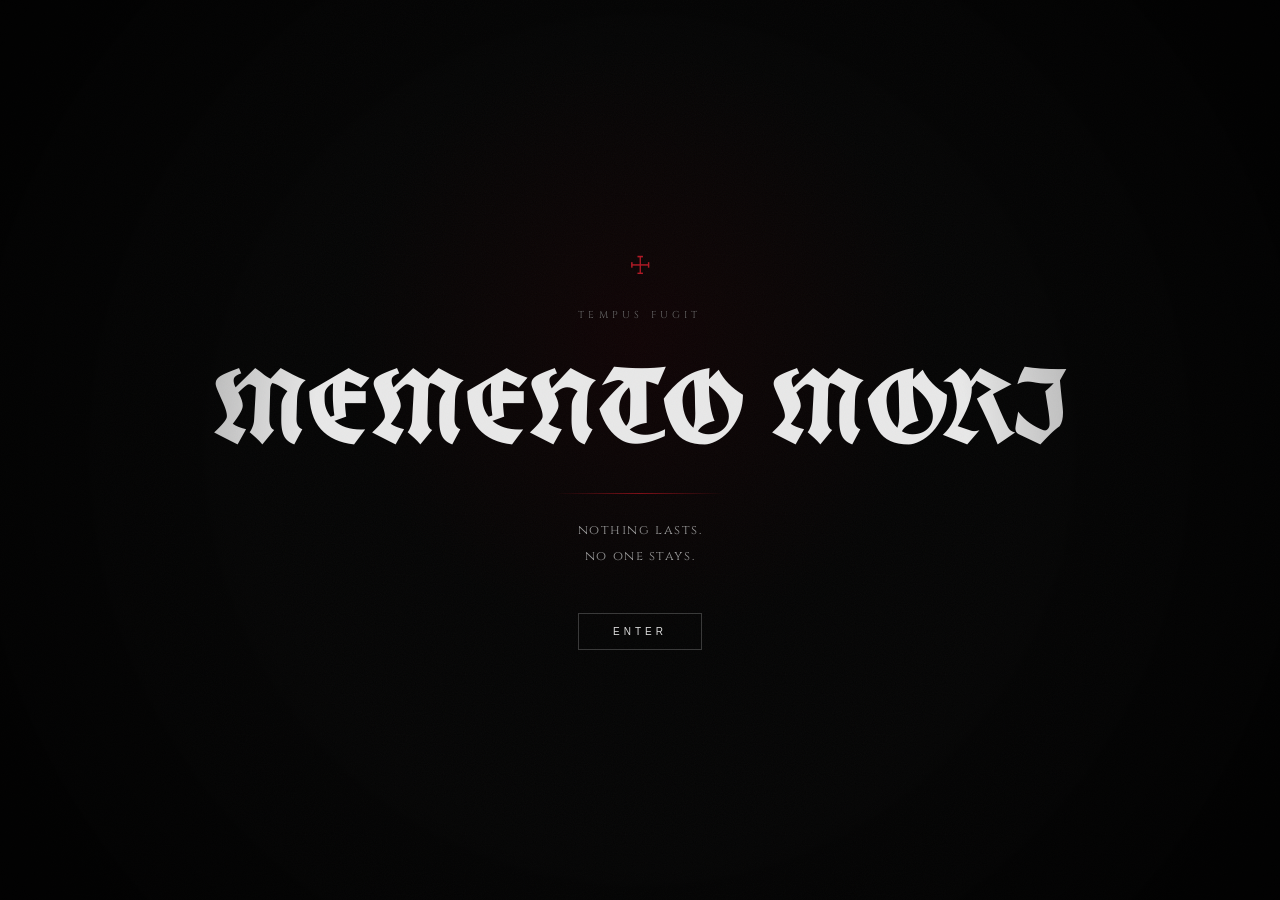
<file: index.html>
<!DOCTYPE html>
<html lang="en">
<head>
<meta charset="UTF-8">
<meta name="viewport" content="width=device-width, initial-scale=1.0">
<meta name="theme-color" content="#050505">
<title>Memento Mori</title>
<link rel="preconnect" href="https://fonts.googleapis.com">
<link rel="preconnect" href="https://fonts.gstatic.com" crossorigin>
<link href="https://fonts.googleapis.com/css2?family=Cinzel:wght@400;500;600;700&family=UnifrakturCook:wght@700&display=swap" rel="stylesheet">
<link rel="stylesheet" href="style.css">
<style>
.music-link-container {
  text-align: center;
  margin: 40px 0 20px;
}
.music-btn {
  display: inline-block;
  font-family: 'Cinzel', serif;
  font-size: 11px;
  letter-spacing: 0.35em;
  color: #aaa;
  text-decoration: none;
  border: 1px solid var(--line, rgba(255, 255, 255, 0.15));
  background: rgba(10, 10, 10, 0.6);
  padding: 14px 32px;
  transition: all 0.3s ease;
  text-transform: uppercase;
}
.music-btn:hover {
  color: #fff;
  border-color: var(--red, #7e0d15);
  box-shadow: 0 0 25px rgba(126, 13, 21, 0.25);
  background: rgba(126, 13, 21, 0.08);
}
</style>
</head>
<body>
<div class="noise"></div><div class="vignette"></div>
<main>
<section id="landing" class="landing active">
<div class="sigil">☩</div><p class="eyebrow">TEMPUS FUGIT</p><h1>MEMENTO MORI</h1><div class="line"></div>
<p class="quote">nothing lasts.<br>no one stays.</p><button id="enterBtn">ENTER</button>
</section>
<section id="site" class="site">
<header><span>MM // 2026</span><span id="clock">00:00:00</span></header>
<div class="hero"><div class="moon">☾</div><p class="eyebrow">ARCHIVE / 001</p><h2>𝕸𝖊𝖒𝖊𝖓𝖙𝖔 𝕸𝖔𝖗𝖎</h2><p id="changingText">I trusted you.</p><small>and I learned what trust costs.</small></div>
<div class="content">
<article><span class="label">01 — ABOUT</span><p>Some things disappear slowly.<br>Some people do it all at once.</p><p class="dim">We remember the promises.<br>We forget who broke them.</p></article>
<article class="words"><span class="label">02 — FRAGMENTS</span><div class="word-grid"><span>𝕳𝖔𝖕𝖊</span><span>𝕿𝖗𝖚𝖘𝖙</span><span>𝕸𝖊𝖒𝖔𝖗𝖞</span><span>𝕾𝖎𝖑𝖊𝖓𝖈𝖊</span><span>𝕽𝖊𝖌𝖗𝖊𝖙</span><span>𝕱𝖆𝖉𝖊</span></div></article>
<article><span class="label">03 — LAST WORD</span><p class="secret">“Everyone you trust eventually becomes a memory.”</p><p class="tiny">click the eye</p><button id="eye" class="eye">◉</button></article>
</div>

<div class="music-link-container">
  <a href="music.html" class="music-btn">☩ MUSIC ARCHIVE ☩</a>
</div>

<footer><p>memento mori — remember that you must die.</p></footer>
</section>
</main>
<div id="modal" class="modal"><div class="modal-box"><button id="close">×</button><span class="eyebrow">HIDDEN // 333</span><h3>YOU FOUND IT.</h3><p>“Hope is a beautiful lie when you already know the ending.”</p><span class="cursor">_</span></div></div>
<script src="script.js"></script>
</body></html>
</file>
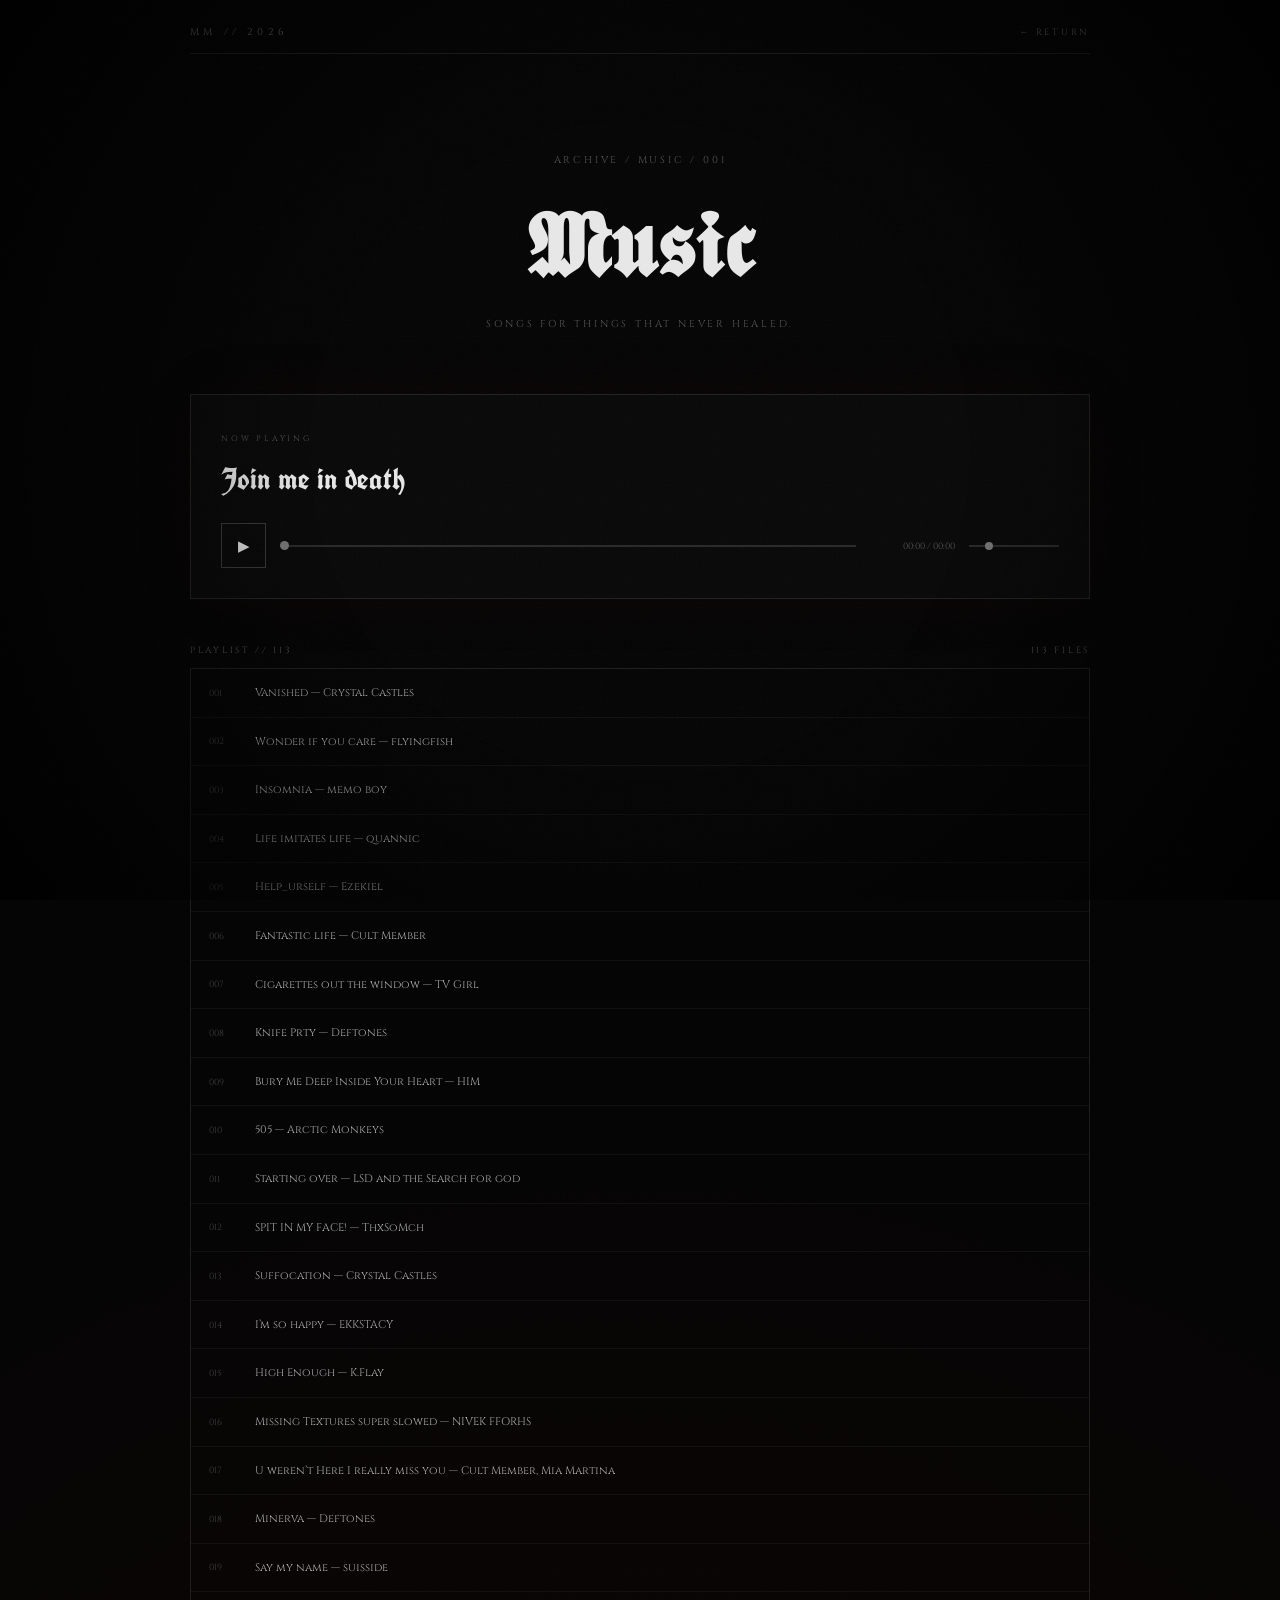
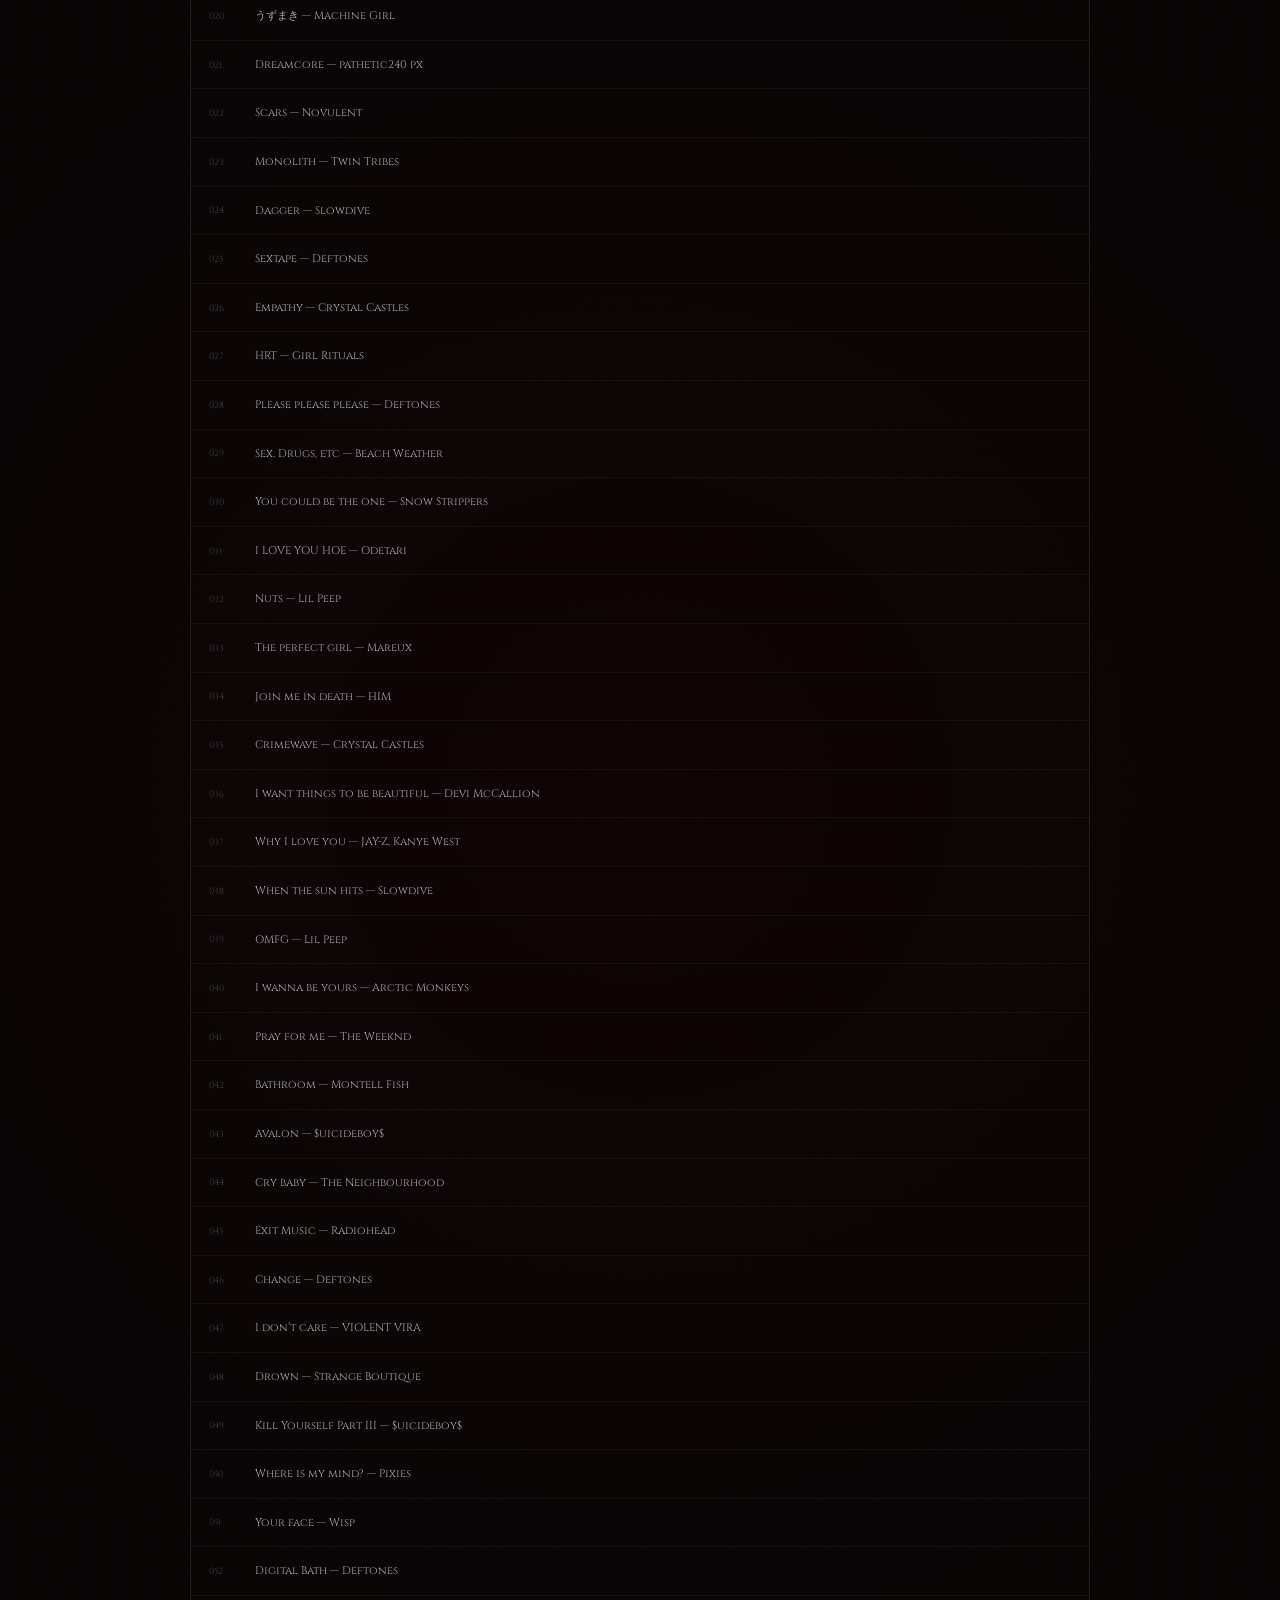
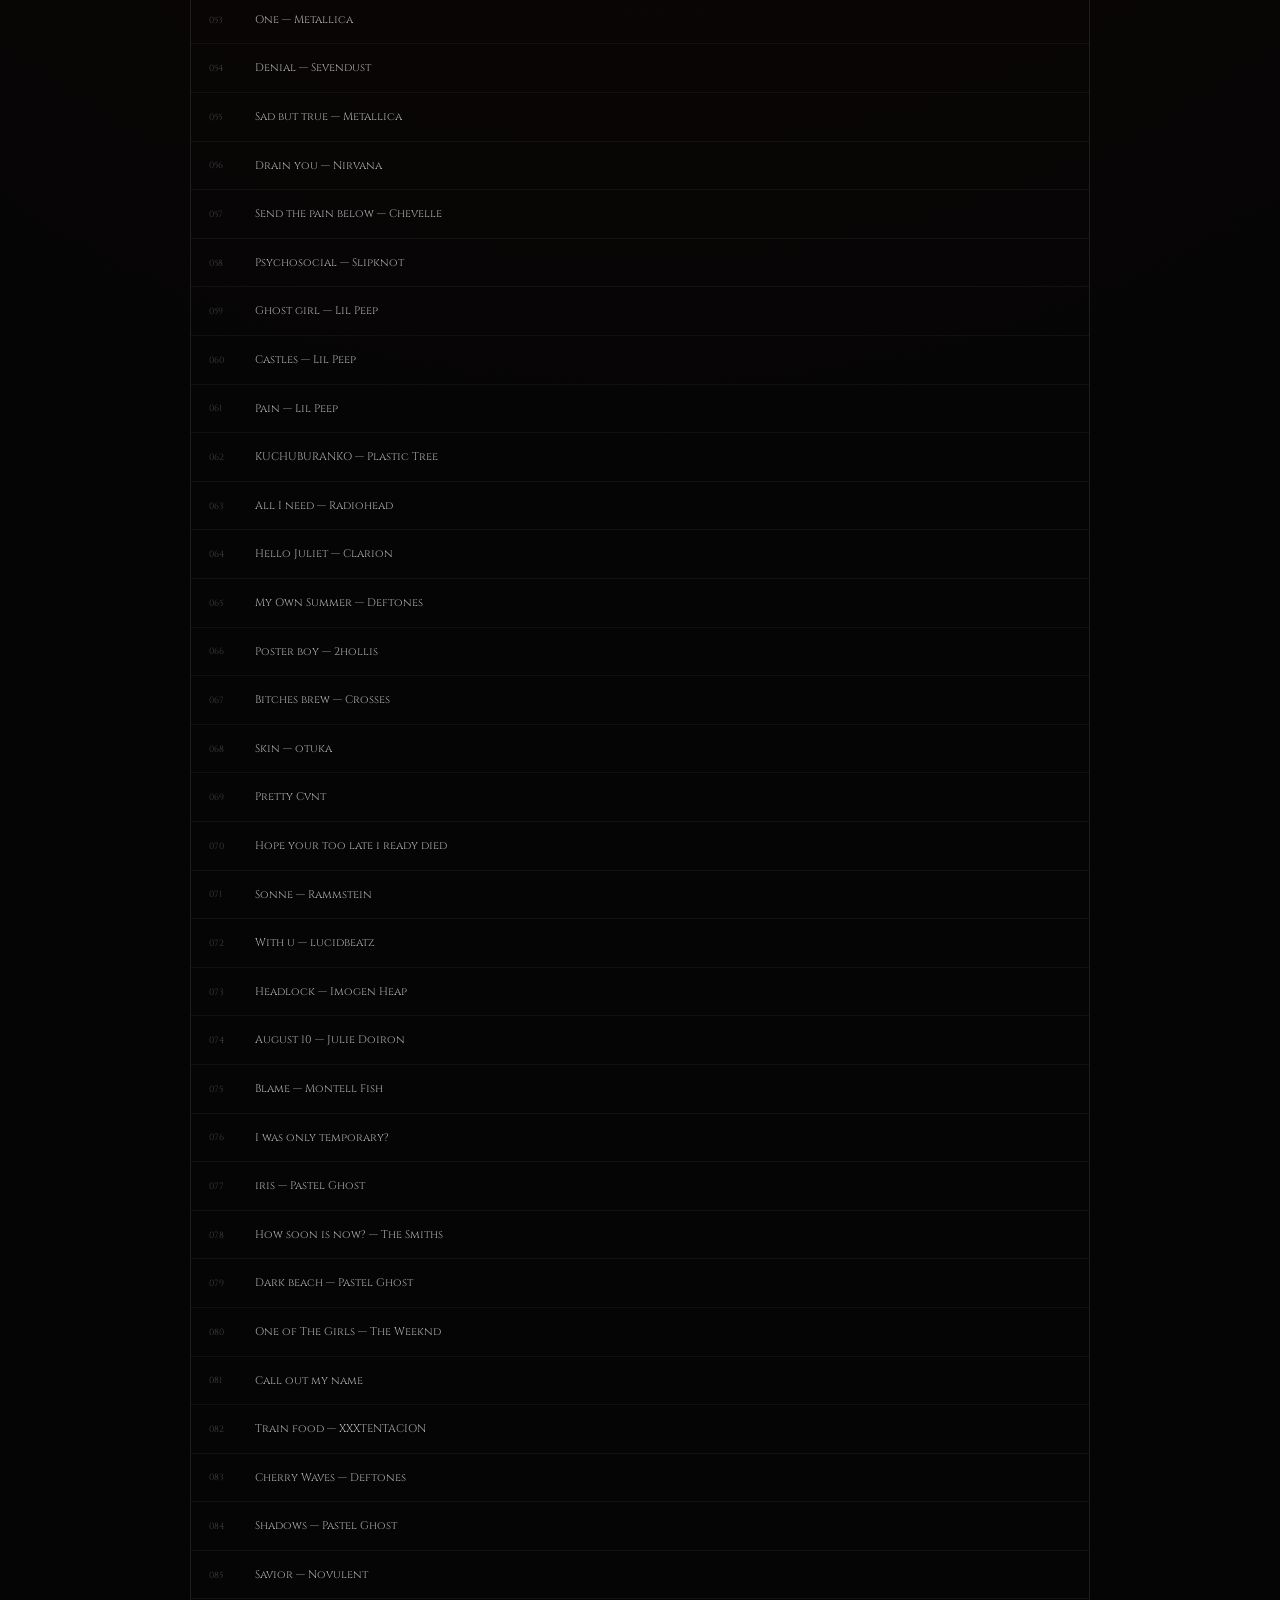
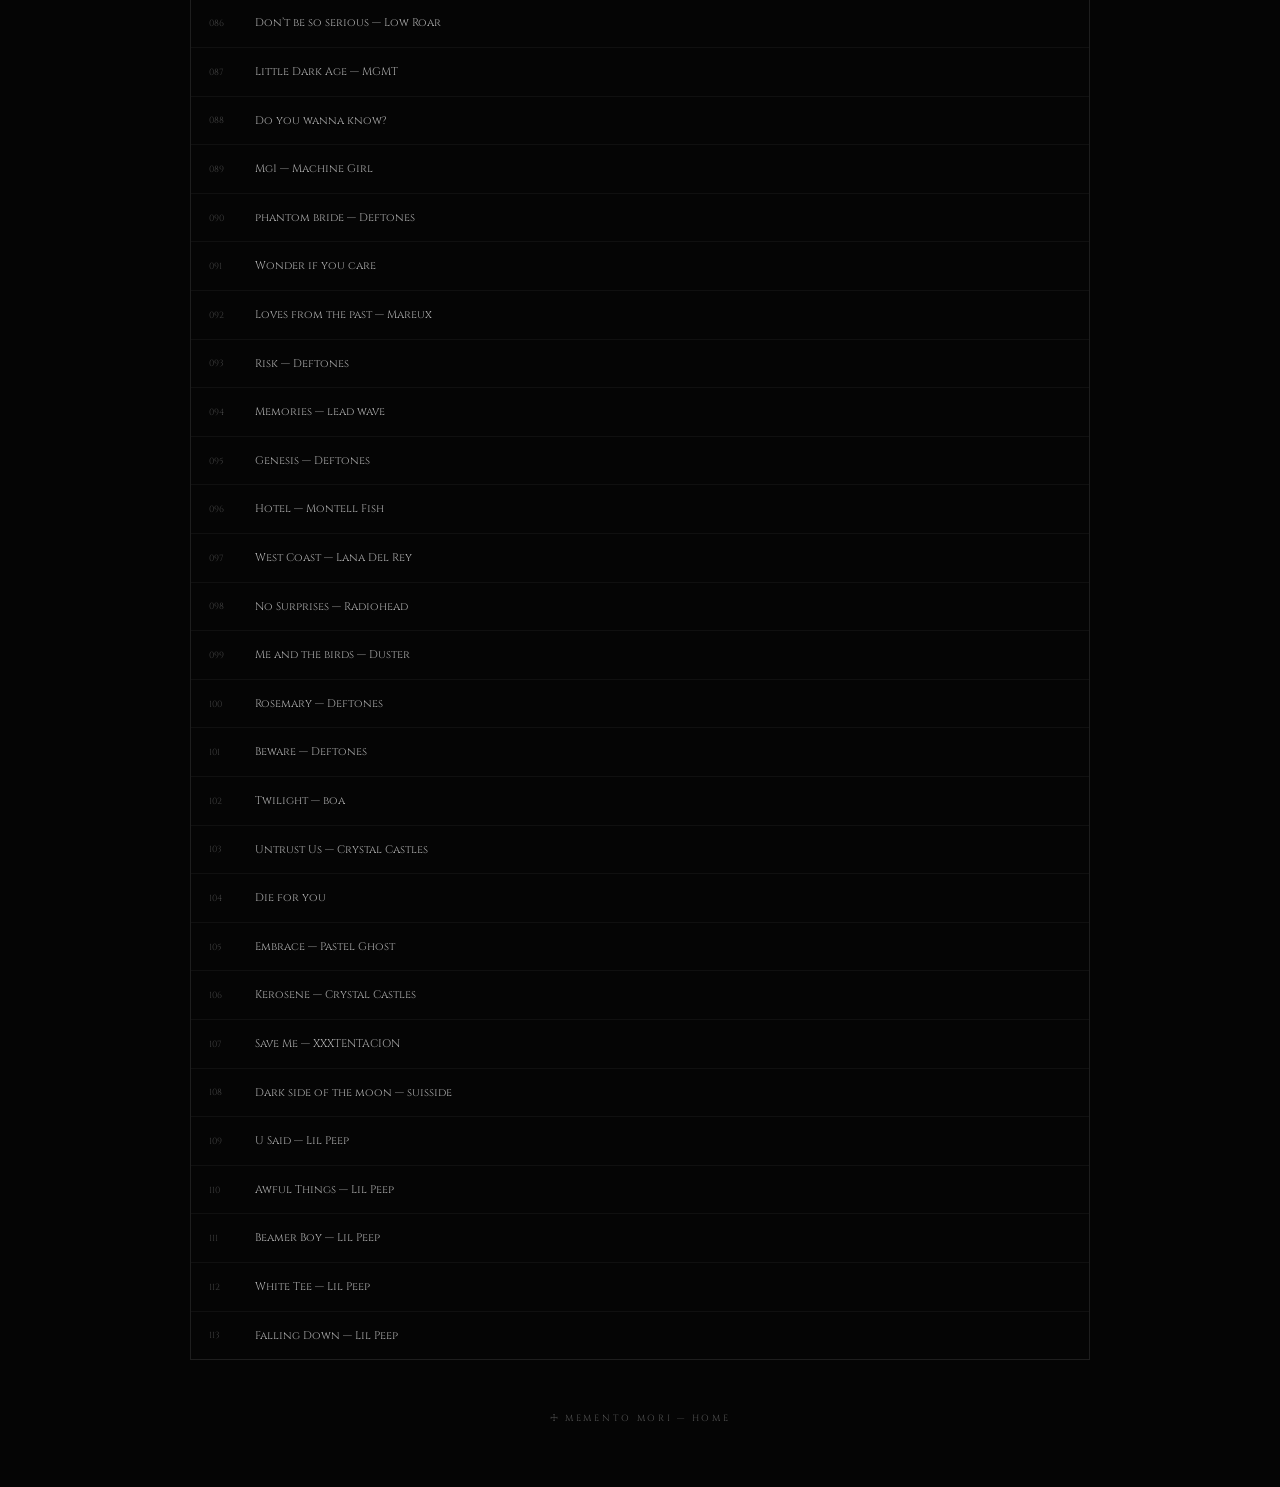
<file: music.html>
<!DOCTYPE html>
<html lang="en">
<head>
<meta charset="UTF-8">
<meta name="viewport" content="width=device-width, initial-scale=1.0">
<meta name="theme-color" content="#050505">
<title>MUSIC // 001 — Memento Mori</title>
<link rel="preconnect" href="https://fonts.googleapis.com">
<link rel="preconnect" href="https://fonts.gstatic.com" crossorigin>
<link href="https://fonts.googleapis.com/css2?family=Cinzel:wght@400;500;600;700&family=UnifrakturCook:wght@700&display=swap" rel="stylesheet">
<link rel="stylesheet" href="style.css">
<style>
.music-page{min-height:100vh;padding:25px 7vw 60px}.music-wrap{width:min(900px,100%);margin:0 auto}.music-top{display:flex;justify-content:space-between;align-items:center;border-bottom:1px solid var(--line);padding-bottom:14px}.back{color:#666;text-decoration:none;font-size:9px;letter-spacing:.3em}.back:hover{color:#aaa}.music-hero{text-align:center;padding:11vh 0 7vh}.music-hero h1{font-size:clamp(50px,8vw,90px);margin:16px 0}.music-hero p{color:#555;font-size:10px;letter-spacing:.28em;text-transform:uppercase}.player{border:1px solid var(--line);background:rgba(10,10,10,.82);padding:30px;box-shadow:0 0 70px rgba(126,13,21,.06)}.now-label{font-size:8px;letter-spacing:.35em;color:#555}.now-title{font-family:UnifrakturCook,serif;font-size:30px;margin:12px 0 25px;min-height:38px}.controls{display:flex;align-items:center;gap:14px}.play{width:45px;height:45px;border:1px solid #383838;background:none;color:#ddd;cursor:pointer;font-size:15px}.play:hover{border-color:var(--red);color:#fff}.progress{flex:1;appearance:none;height:2px;background:#292929;cursor:pointer}.progress::-webkit-slider-thumb{appearance:none;width:9px;height:9px;border-radius:50%;background:#777}.time{color:#555;font-size:9px;min-width:85px;text-align:right}.volume{width:90px;appearance:none;height:2px;background:#292929}.volume::-webkit-slider-thumb{appearance:none;width:8px;height:8px;border-radius:50%;background:#777}.playlist-head{display:flex;justify-content:space-between;margin:45px 0 12px;color:#555;font-size:9px;letter-spacing:.3em}.playlist{border:1px solid var(--line)}.track{display:flex;gap:18px;align-items:center;padding:15px 18px;border-bottom:1px solid rgba(255,255,255,.045);cursor:pointer;transition:.2s}.track:last-child{border-bottom:0}.track:hover,.track.active{background:rgba(126,13,21,.09)}.num{width:28px;color:#3f3f3f;font-size:9px}.track-name{color:#aaa;font-size:11px;line-height:1.6}.track.active .track-name{color:#ddd}.music-footer{text-align:center;margin-top:45px}.music-footer a{color:#555;text-decoration:none;font-size:9px;letter-spacing:.3em}.music-footer a:hover{color:#aaa}@media(max-width:600px){.music-page{padding:18px 5vw 40px}.player{padding:23px 18px}.controls{gap:9px}.volume{width:55px}.time{min-width:65px}.track{padding:13px 12px;gap:10px}.track-name{font-size:10px}}
</style>
</head>
<body>
<div class="noise"></div><div class="vignette"></div>
<main class="music-page"><div class="music-wrap">
<div class="music-top"><span class="eyebrow">MM // 2026</span><a class="back" href="index.html">← RETURN</a></div>
<section class="music-hero"><p>ARCHIVE / MUSIC / 001</p><h1>𝕸𝖚𝖘𝖎𝖈</h1><p>songs for things that never healed.</p></section>
<section class="player"><span class="now-label">NOW PLAYING</span><div id="nowTitle" class="now-title">Join me in death</div><div class="controls"><button id="playBtn" class="play">▶</button><input id="progress" class="progress" type="range" min="0" max="100" value="0"><span id="time" class="time">00:00 / 00:00</span><input id="volume" class="volume" type="range" min="0" max="1" step="0.01" value="0.2"></div><audio id="audio" preload="metadata" loop src="background.mp3"></audio></section>
<div class="playlist-head"><span>PLAYLIST // 113</span><span id="count">113 FILES</span></div><div id="playlist" class="playlist"></div>
<div class="music-footer"><a href="index.html">☩ MEMENTO MORI — HOME</a></div>
</div></main>
<script>
const songs=[
'Vanished — Crystal Castles','Wonder if you care — flyingfish','Insomnia — memo boy','Life imitates life — quannic','Help_urself — Ezekiel','Fantastic life — Cult Member','Cigarettes out the window — TV Girl','Knife Prty — Deftones','Bury Me Deep Inside Your Heart — HIM','505 — Arctic Monkeys','Starting over — LSD and the Search for god','SPIT IN MY FACE! — ThxSoMch','Suffocation — Crystal Castles','I’m so happy — EKKSTACY','High Enough — K.Flay','Missing Textures super slowed — NIVEK FFORHS','U weren’t Here I really miss you — Cult Member, Mia Martina','Minerva — Deftones','Say my name — suisside','うずまき — Machine Girl','Dreamcore — pathetic240 px','Scars — Novulent','Monolith — Twin Tribes','Dagger — Slowdive','Sextape — Deftones','Empathy — Crystal Castles','HRT — Girl Rituals','Please please please — Deftones','Sex, Drugs, etc — Beach Weather','You could be the one — Snow Strippers','I LOVE YOU HOE — Odetari','Nuts — Lil Peep','The perfect girl — Mareux','Join me in death — HIM','Crimewave — Crystal Castles','I want things to be beautiful — Devi McCallion','Why I love you — JAY-Z, Kanye West','When the sun hits — Slowdive','OMFG — Lil Peep','I wanna be yours — Arctic Monkeys','Pray for me — The Weeknd','Bathroom — Montell Fish','Avalon — $uicideboy$','Cry baby — The Neighbourhood','Exit Music — Radiohead','Change — Deftones','I don’t care — VIOLENT VIRA','Drown — Strange Boutique','Kill Yourself Part III — $uicideboy$','Where is my mind? — Pixies','Your face — Wisp','Digital Bath — Deftones','One — Metallica','Denial — Sevendust','Sad but true — Metallica','Drain you — Nirvana','Send the pain below — Chevelle','Psychosocial — Slipknot','Ghost girl — Lil Peep','Castles — Lil Peep','Pain — Lil Peep','KUCHUBURANKO — Plastic Tree','All I need — Radiohead','Hello Juliet — Clarion','My Own Summer — Deftones','Poster boy — 2hollis','Bitches brew — Crosses','Skin — otuka','Pretty Cvnt','Hope your too late i ready died','Sonne — Rammstein','With u — lucidbeatz','Headlock — Imogen Heap','August 10 — Julie Doiron','Blame — Montell Fish','I was only temporary?','iris — Pastel Ghost','How soon is now? — The Smiths','Dark beach — Pastel Ghost','One of The Girls — The Weeknd','Call out my name','Train food — XXXTENTACION','Cherry Waves — Deftones','Shadows — Pastel Ghost','Savior — Novulent','Don’t be so serious — Low Roar','Little Dark Age — MGMT','Do you wanna know?','Mg1 — Machine Girl','phantom bride — Deftones','Wonder if you care','Loves from the past — Mareux','Risk — Deftones','Memories — lead wave','Genesis — Deftones','Hotel — Montell Fish','West Coast — Lana Del Rey','No Surprises — Radiohead','Me and the birds — Duster','Rosemary — Deftones','Beware — Deftones','Twilight — boa','Untrust Us — Crystal Castles','Die for you','Embrace — Pastel Ghost','Kerosene — Crystal Castles','Save Me — XXXTENTACION','Dark side of the moon — suisside','U Said — Lil Peep','Awful Things — Lil Peep','Beamer Boy — Lil Peep','White Tee — Lil Peep','Falling Down — Lil Peep'
];
const playlist=document.getElementById('playlist'),audio=document.getElementById('audio'),playBtn=document.getElementById('playBtn'),progress=document.getElementById('progress'),volume=document.getElementById('volume'),nowTitle=document.getElementById('nowTitle'),time=document.getElementById('time');

songs.forEach((song,i)=>{
  const row=document.createElement('div');
  row.className='track';
  row.innerHTML='<span class="num">'+String(i+1).padStart(3,'0')+'</span><span class="track-name">'+song+'</span>';
  row.addEventListener('click',()=>{
    document.querySelectorAll('.track').forEach(x=>x.classList.remove('active'));
    row.classList.add('active');
  });
  playlist.appendChild(row);
});

function fmt(s){if(!Number.isFinite(s))return'00:00';return String(Math.floor(s/60)).padStart(2,'0')+':'+String(Math.floor(s%60)).padStart(2,'0')}
playBtn.onclick=()=>{if(audio.paused){audio.play().catch(()=>{});playBtn.textContent='Ⅱ'}else{audio.pause();playBtn.textContent='▶'}};
audio.addEventListener('timeupdate',()=>{progress.value=audio.duration?(audio.currentTime/audio.duration)*100:0;time.textContent=fmt(audio.currentTime)+' / '+fmt(audio.duration)});
progress.oninput=()=>{if(audio.duration)audio.currentTime=(progress.value/100)*audio.duration};
volume.oninput=()=>audio.volume=volume.value;audio.volume=.2;
audio.addEventListener('play',()=>playBtn.textContent='Ⅱ');
audio.addEventListener('pause',()=>playBtn.textContent='▶');
</script>
</body>
</html>
</file>
<file: style.css>
*{box-sizing:border-box;margin:0;padding:0} :root{--bg:#050505;--text:#e8e8e8;--muted:#666;--red:#7e0d15;--line:rgba(255,255,255,.1)}html,body{min-height:100%;background:var(--bg);color:var(--text);font-family:Cinzel,serif}body{overflow-x:hidden;background:radial-gradient(circle at 50% 38%,rgba(90,0,10,.13),transparent 35%),#050505}.noise,.vignette{position:fixed;inset:0;pointer-events:none;z-index:50}.noise{opacity:.035;background-image:url("data:image/svg+xml,%3Csvg xmlns='http://www.w3.org/2000/svg' width='160' height='160'%3E%3Cfilter id='n'%3E%3CfeTurbulence type='fractalNoise' baseFrequency='.9' numOctaves='4'/%3E%3C/filter%3E%3Crect width='100%25' height='100%25' filter='url(%23n)'/%3E%3C/svg%3E")}.vignette{background:radial-gradient(circle,transparent 42%,rgba(0,0,0,.8) 100%)}.landing{min-height:100vh;display:flex;flex-direction:column;justify-content:center;align-items:center;text-align:center;transition:opacity 1.2s,transform 1.2s}.landing:not(.active){opacity:0;transform:scale(1.035);pointer-events:none}.sigil{font-size:25px;color:#b01824;margin-bottom:25px;animation:breathe 4s infinite}.eyebrow{font-size:10px;letter-spacing:.42em;color:#686868;text-transform:uppercase}h1{margin:17px 0 18px;font-family:UnifrakturCook,serif;font-size:clamp(52px,9vw,104px)}.line{width:170px;height:1px;background:linear-gradient(90deg,transparent,var(--red),transparent);margin-bottom:23px}.quote{color:#999;font-size:13px;line-height:2;letter-spacing:.12em}#enterBtn{margin-top:44px;border:1px solid #383838;background:transparent;padding:12px 34px;color:#ddd;font-size:10px;letter-spacing:.4em;cursor:pointer;transition:.3s}#enterBtn:hover{border-color:var(--red);box-shadow:0 0 25px rgba(126,13,21,.18);transform:translateY(-2px)}.site{display:none;opacity:0;padding:25px 7vw 50px}.site.visible{display:block;animation:reveal 1.4s forwards}.site header{display:flex;justify-content:space-between;color:#555;font-size:9px;letter-spacing:.3em;border-bottom:1px solid var(--line);padding-bottom:14px}.hero{text-align:center;padding:14vh 0 12vh}.moon{margin:0 auto 34px;width:80px;height:80px;border:1px solid #292929;border-radius:50%;display:grid;place-items:center;color:#aaa;font-size:35px;box-shadow:0 0 50px rgba(255,255,255,.025)}.hero h2{margin:16px 0 24px;font-family:UnifrakturCook,serif;font-size:clamp(50px,8vw,100px)}#changingText{min-height:26px;color:#d0d0d0;font-size:15px;letter-spacing:.13em;transition:opacity .5s}.hero small{display:block;margin-top:10px;color:#555;font-size:10px;letter-spacing:.22em;text-transform:uppercase}.content{width:min(900px,100%);margin:auto;display:grid;gap:1px;background:var(--line);border:1px solid var(--line)}article{background:rgba(12,12,12,.72);padding:35px;min-height:190px;backdrop-filter:blur(8px)}.label{display:block;margin-bottom:28px;color:#555;font-size:9px;letter-spacing:.35em}.content article p{color:#bcbcbc;font-size:13px;line-height:2.15}.dim{color:#575757!important;margin-top:17px}.words{text-align:center}.word-grid{display:grid;grid-template-columns:repeat(3,1fr);gap:28px 10px;color:#aaa;font-size:17px}.word-grid span:nth-child(even){color:#691018}.secret{font-style:italic;max-width:520px}.tiny{margin-top:30px!important;color:#383838!important;font-size:8px!important;letter-spacing:.2em;text-transform:uppercase}.eye{border:0;background:none;color:#4d4d4d;cursor:pointer;font-size:17px;margin-top:12px;transition:.4s}.eye:hover{color:#b01824;transform:scale(1.2)}footer{width:min(900px,100%);margin:50px auto 0;text-align:center}footer a{color:#666;font-size:9px;letter-spacing:.3em;margin:0 14px;text-decoration:none}footer a:hover{color:#aaa}footer p{margin-top:22px;color:#383838;font-size:8px;letter-spacing:.2em}.modal{position:fixed;inset:0;display:grid;place-items:center;background:rgba(0,0,0,.84);opacity:0;pointer-events:none;transition:.4s;z-index:100;padding:25px}.modal.open{opacity:1;pointer-events:auto}.modal-box{width:min(540px,100%);border:1px solid #292929;background:#070707;padding:55px 40px;text-align:center;box-shadow:0 0 100px rgba(126,13,21,.12)}.modal-box h3{margin:22px 0;font-family:UnifrakturCook,serif;font-size:48px}.modal-box p{color:#888;font-size:12px;line-height:2}.close{position:absolute;top:24px;right:30px;border:0;background:none;color:#555;font-size:28px;cursor:pointer}.cursor{display:inline-block;color:#b01824;margin-top:25px;animation:blink 1s infinite}@keyframes reveal{from{opacity:0}to{opacity:1}}@keyframes breathe{0%,100%{opacity:.4;transform:scale(.96)}50%{opacity:1;transform:scale(1)}}@keyframes blink{50%{opacity:0}}@media(max-width:600px){.site{padding:18px 5vw 40px}.hero{padding:12vh 0 10vh}article{padding:27px 23px}.word-grid{grid-template-columns:repeat(2,1fr)}}
</file>
